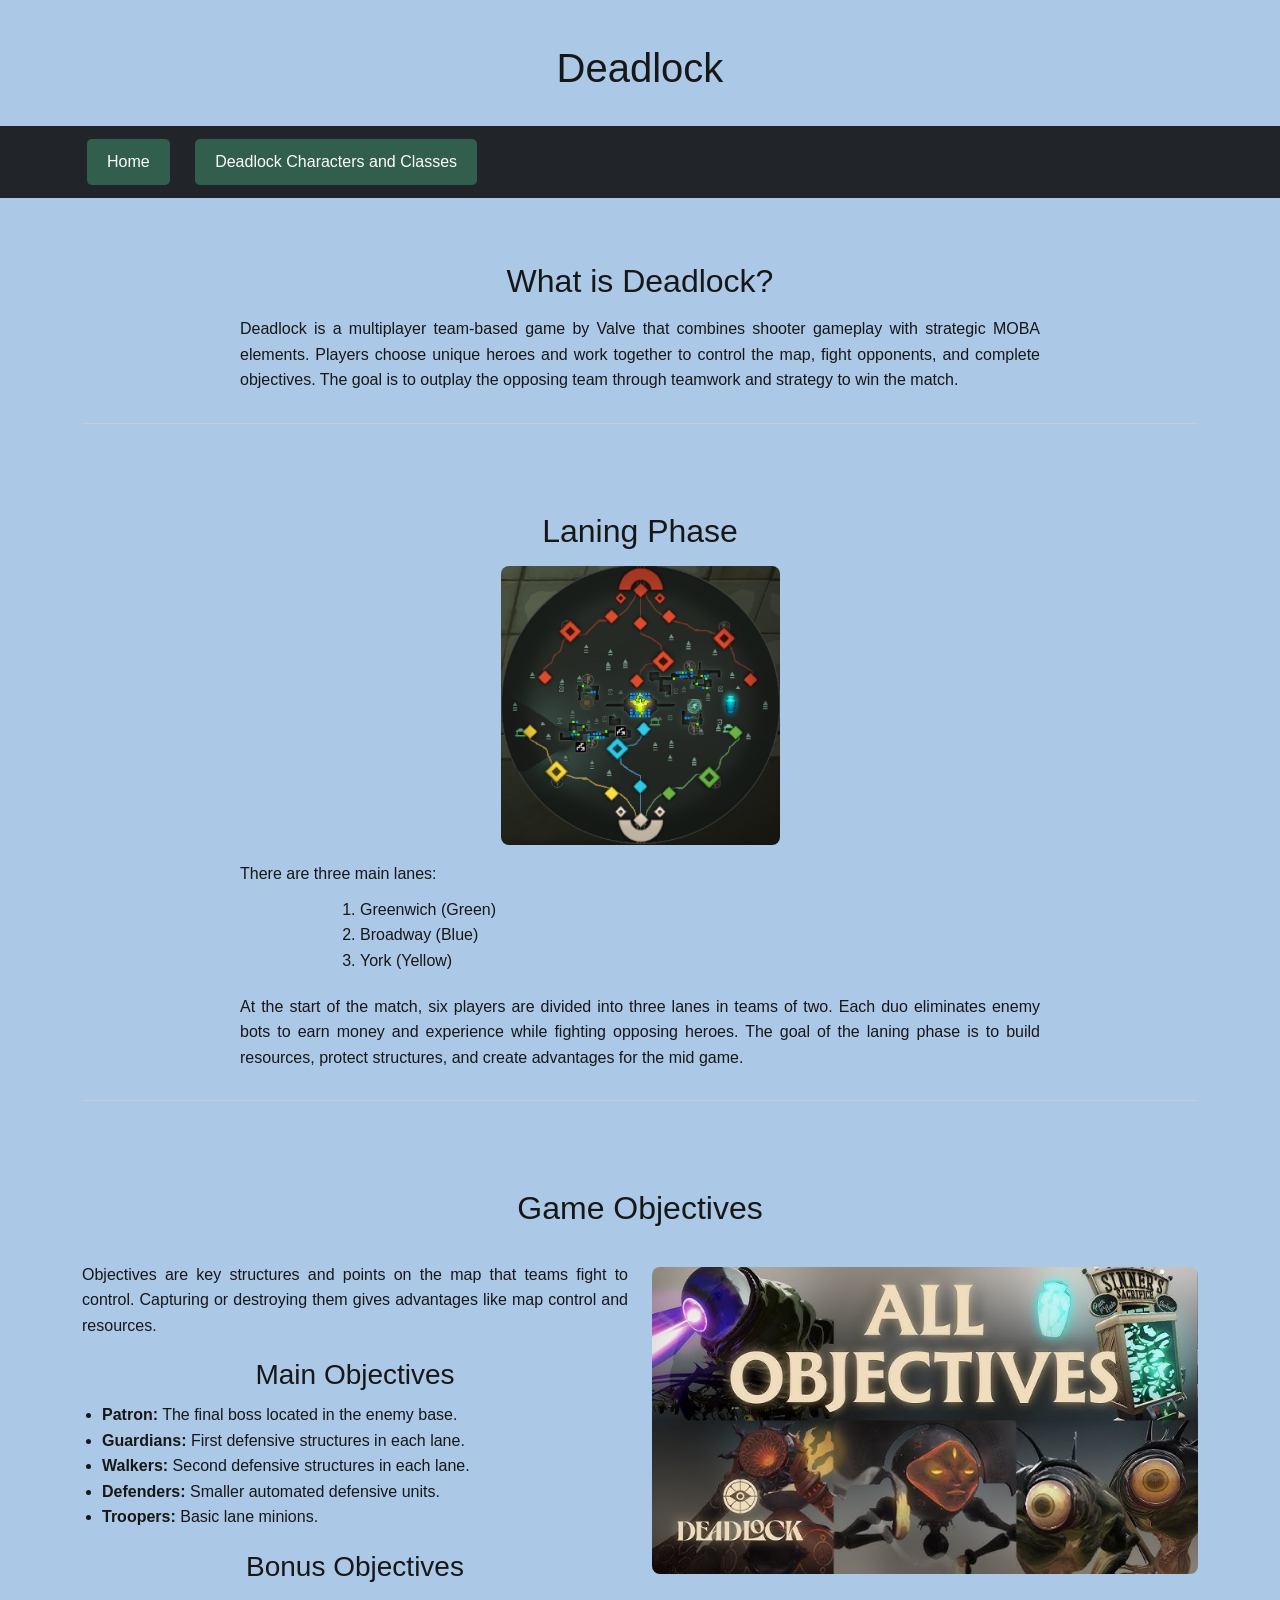
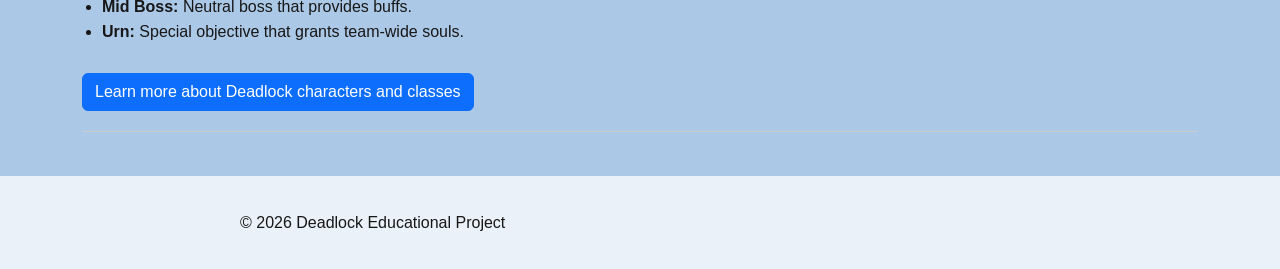
<file: index.html>
<!DOCTYPE html>
<html lang="en">
<head>
  <meta charset="UTF-8">
  <meta name="viewport" content="width=device-width, initial-scale=1">
  <title>Deadlock - Home</title>

  <!-- Bootstrap CSS (must be ABOVE style.css) -->
  <link href="https://cdn.jsdelivr.net/npm/bootstrap@5.3.3/dist/css/bootstrap.min.css" rel="stylesheet">

  <!-- Your custom CSS -->
  <link rel="stylesheet" href="./css/style.css">
</head>

<body>

  <!-- Header -->
  <header class="py-4">
    <div class="container">
      <h1 class="main-title">Deadlock</h1>
    </div>
  </header>

  <!-- Navigation -->
  <nav class="bg-dark py-2">
    <div class="container">
      <a class="text-white me-3" href="index.html">Home</a>
      <a class="text-white" href="page2.html">Deadlock Characters and Classes</a>
    </div>
  </nav>

  <!-- Main Content -->
  <main class="container py-4">

    <!-- About Section -->
    <section id="about" class="mb-5">
      <h2 class="mb-3">What is Deadlock?</h2>
      <p>
        Deadlock is a multiplayer team-based game by Valve that combines shooter gameplay with strategic MOBA elements.
        Players choose unique heroes and work together to control the map, fight opponents, and complete objectives.
        The goal is to outplay the opposing team through teamwork and strategy to win the match.
      </p>
    </section>

    <!-- Laning Section -->
    <section id="laning" class="mb-5">
      <h2 class="mb-3">Laning Phase</h2>

      <img src="images/deadlock_map.png"
     alt="Deadlock game map showing the three lanes: Greenwich in green, Broadway in blue, and York in yellow"
     class="lane-map img-fluid mb-3">

      <p>There are three main lanes:</p>
      <ol>
        <li>Greenwich (Green)</li>
        <li>Broadway (Blue)</li>
        <li>York (Yellow)</li>
      </ol>

      <p>
        At the start of the match, six players are divided into three lanes in teams of two.
        Each duo eliminates enemy bots to earn money and experience while fighting opposing heroes.
        The goal of the laning phase is to build resources, protect structures, and create advantages for the mid game.
      </p>
    </section>

    <!-- Objectives Section -->
    <section id="objectives">
      <h2 class="mb-4">Game Objectives</h2>

      <!-- Bootstrap grid replacing flex-container -->
      <div class="row g-4">

        <div class="col-12 col-md-6">
          <p>
            Objectives are key structures and points on the map that teams fight to control.
            Capturing or destroying them gives advantages like map control and resources.
          </p>

          <h3>Main Objectives</h3>
          <ul>
            <li><strong>Patron:</strong> The final boss located in the enemy base.</li>
            <li><strong>Guardians:</strong> First defensive structures in each lane.</li>
            <li><strong>Walkers:</strong> Second defensive structures in each lane.</li>
            <li><strong>Defenders:</strong> Smaller automated defensive units.</li>
            <li><strong>Troopers:</strong> Basic lane minions.</li>
          </ul>

          <h3>Bonus Objectives</h3>
          <ul>
            <li><strong>Mid Boss:</strong> Neutral boss that provides buffs.</li>
            <li><strong>Urn:</strong> Special objective that grants team-wide souls.</li>
          </ul>

          <a class="btn btn-primary mt-2" href="page2.html">
            Learn more about Deadlock characters and classes
          </a>
        </div>

        <div class="col-12 col-md-6">
          <img src="images/DL_obj.jpg"
     alt="Deadlock objective structures including Patron, Guardians, and Walkers"
     class="obj-img img-fluid">
        </div>

      </div>
    </section>

  </main>

  <!-- Footer -->
  <footer class="py-4">
    <div class="container">
      <p>&copy; 2026 Deadlock Educational Project</p>
    </div>
  </footer>

  <!-- Bootstrap JS -->
  <script src="https://cdn.jsdelivr.net/npm/bootstrap@5.3.3/dist/js/bootstrap.bundle.min.js"></script>
</body>
</html>
</file>
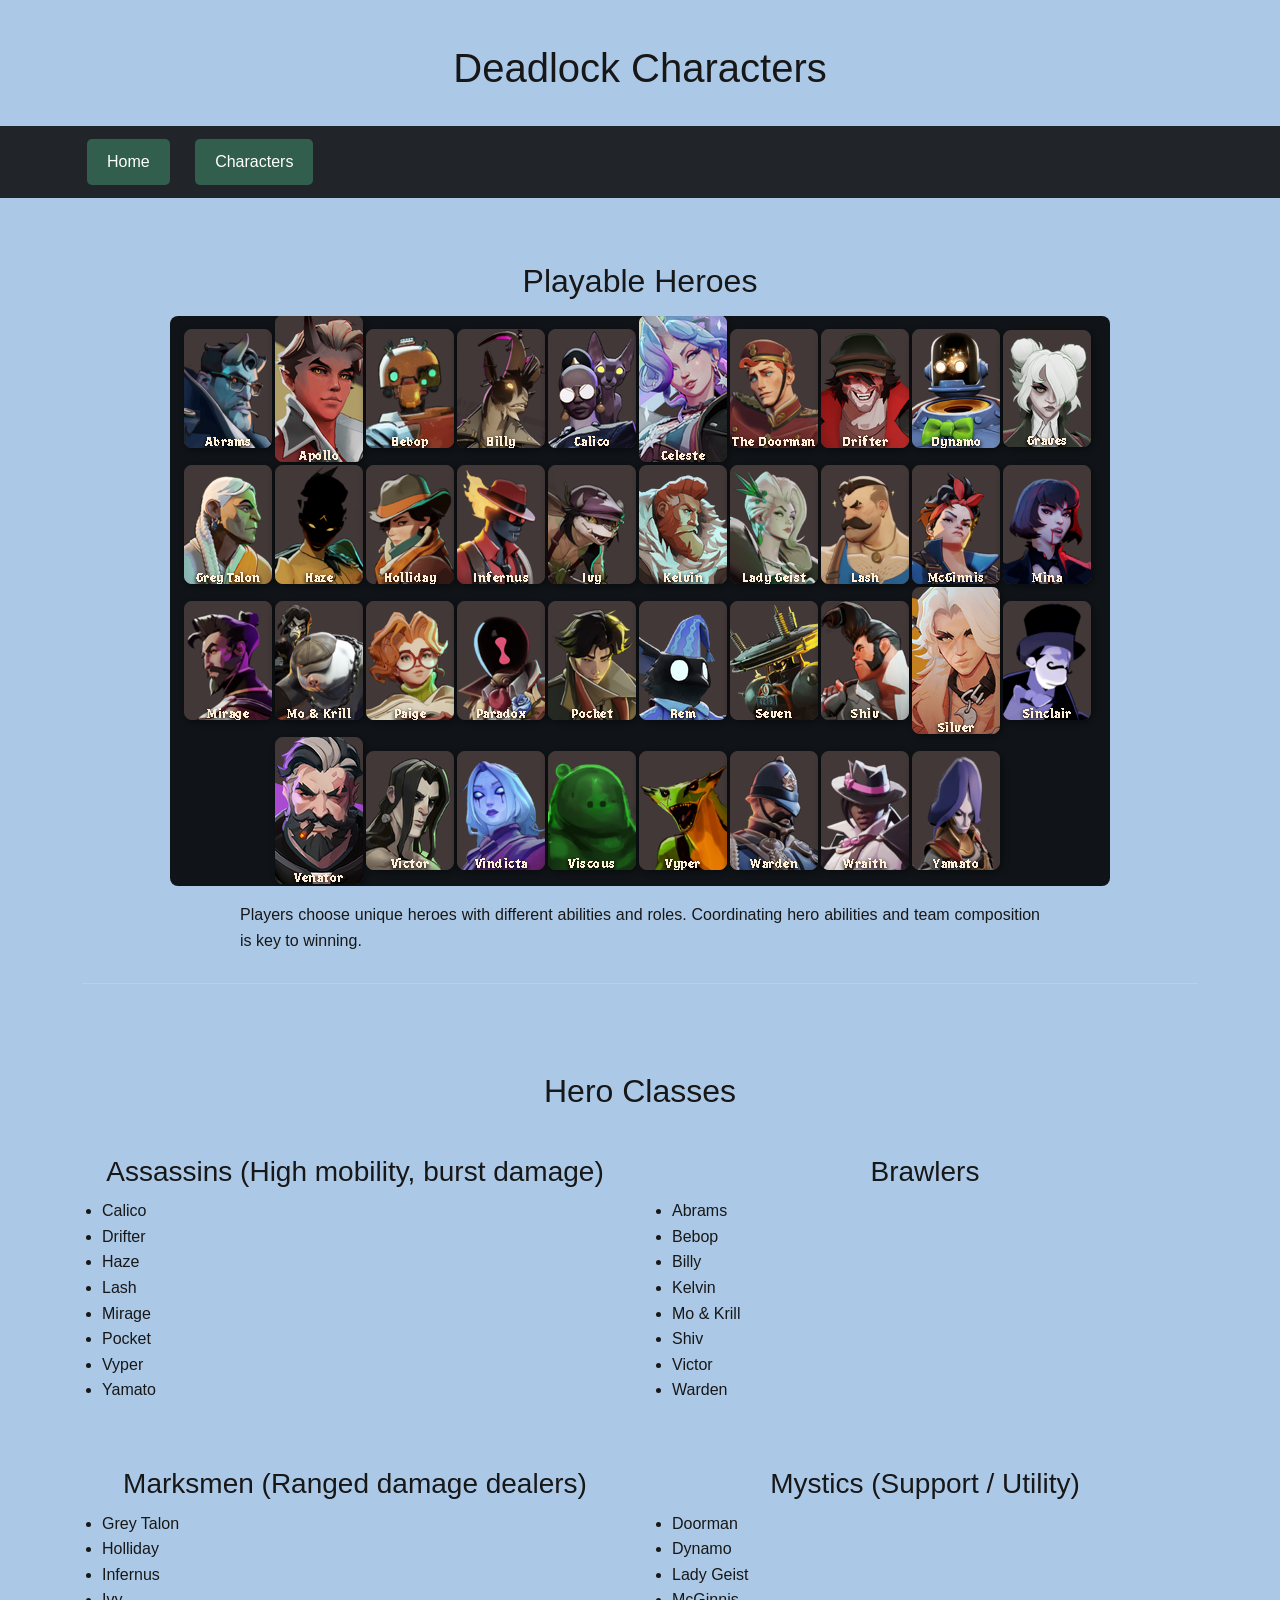
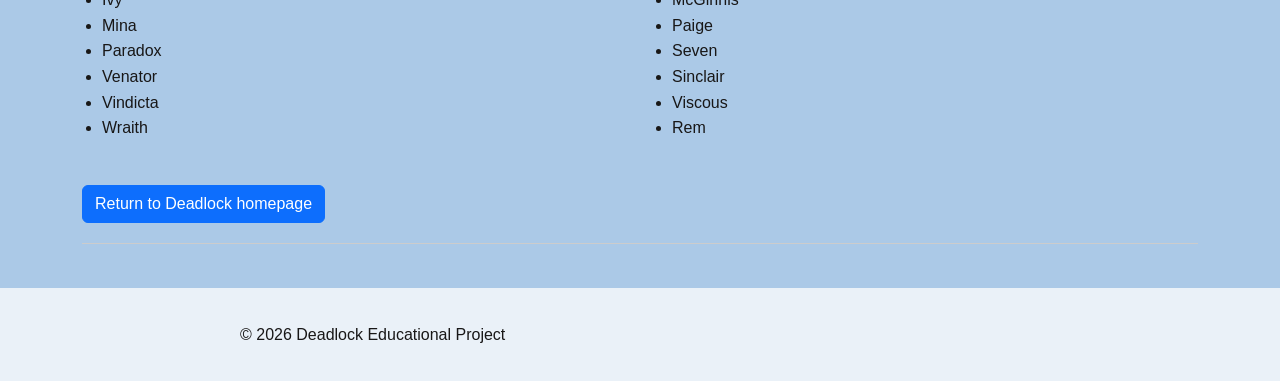
<file: page2.html>
<!DOCTYPE html>
<html lang="en">
<head>
  <meta charset="UTF-8">
  <meta name="viewport" content="width=device-width, initial-scale=1">
  <title>Deadlock Characters</title>

  <!-- Bootstrap CSS (must be ABOVE style.css) -->
  <link href="https://cdn.jsdelivr.net/npm/bootstrap@5.3.3/dist/css/bootstrap.min.css" rel="stylesheet">

  <!-- Your custom CSS -->
  <link rel="stylesheet" href="./css/style.css">
</head>

<body>

  <!-- Header -->
  <header class="py-4">
    <div class="container">
      <h1 class="main-title">Deadlock Characters</h1>
    </div>
  </header>

  <!-- Navigation -->
  <nav class="bg-dark py-2">
    <div class="container">
      <a class="text-white me-3" href="index.html">Home</a>
      <a class="text-white" href="page2.html">Characters</a>
    </div>
  </nav>

  <!-- Main Content -->
  <main class="container py-4">

    <!-- Characters Section -->
    <section id="characters" class="mb-5">
      <h2 class="mb-3">Playable Heroes</h2>

      <img src="images/DL_char.png"
     alt="Deadlock hero roster showing multiple playable characters"
     class="char-img img-fluid mb-3">

      <p>
        Players choose unique heroes with different abilities and roles.
        Coordinating hero abilities and team composition is key to winning.
      </p>
    </section>

    <!-- Classes Section -->
    <section id="classes">
      <h2 class="mb-4">Hero Classes</h2>

      <!-- Bootstrap grid replacing flex layout -->
      <div class="row g-4">

        <div class="col-12 col-md-6">
          <h3>Assassins (High mobility, burst damage)</h3>
          <ul>
            <li>Calico</li>
            <li>Drifter</li>
            <li>Haze</li>
            <li>Lash</li>
            <li>Mirage</li>
            <li>Pocket</li>
            <li>Vyper</li>
            <li>Yamato</li>
          </ul>
        </div>

        <div class="col-12 col-md-6">
          <h3>Brawlers</h3>
          <ul>
            <li>Abrams</li>
            <li>Bebop</li>
            <li>Billy</li>
            <li>Kelvin</li>
            <li>Mo & Krill</li>
            <li>Shiv</li>
            <li>Victor</li>
            <li>Warden</li>
          </ul>
        </div>

        <div class="col-12 col-md-6">
          <h3>Marksmen (Ranged damage dealers)</h3>
          <ul>
            <li>Grey Talon</li>
            <li>Holliday</li>
            <li>Infernus</li>
            <li>Ivy</li>
            <li>Mina</li>
            <li>Paradox</li>
            <li>Venator</li>
            <li>Vindicta</li>
            <li>Wraith</li>
          </ul>
        </div>

        <div class="col-12 col-md-6">
          <h3>Mystics (Support / Utility)</h3>
          <ul>
            <li>Doorman</li>
            <li>Dynamo</li>
            <li>Lady Geist</li>
            <li>McGinnis</li>
            <li>Paige</li>
            <li>Seven</li>
            <li>Sinclair</li>
            <li>Viscous</li>
            <li>Rem</li>
          </ul>
        </div>

      </div>

      <div class="mt-4">
        <a class="btn btn-primary" href="index.html">
          Return to Deadlock homepage
        </a>
      </div>

    </section>

  </main>

  <!-- Footer -->
  <footer class="py-4">
    <div class="container">
      <p>&copy; 2026 Deadlock Educational Project</p>
    </div>
  </footer>

  <!-- Bootstrap JS -->
  <script src="https://cdn.jsdelivr.net/npm/bootstrap@5.3.3/dist/js/bootstrap.bundle.min.js"></script>
</body>
</html>
</file>
<file: css/style.css>
body {
  background-color: #abc9e7; /* Keep your background */
  font-family: 'Segoe UI', Tahoma, Geneva, Verdana, sans-serif;
  line-height: 1.6;
  color: #181717;
}


header {
  text-align: center;
}


nav a {
  text-decoration: none;
  color: white;
  background-color: rgb(49, 94, 77);
  padding: 10px 20px;
  margin: 5px;
  border-radius: 5px;
  display: inline-block;
}

nav a:hover {
  background-color: #037a50;
}


h1, h2, h3 {
  text-align: center;
  margin: 20px 0 10px 0;
}


section {
  padding: 20px 0;
  border-bottom: 1px solid #ccc;
}


p {
  max-width: 800px;
  margin: 10px auto;
  text-align: justify;
}


ul, ol {
  max-width: 600px;
  margin: 10px auto 20px auto;
  padding-left: 20px;
}


img {
  display: block;
  margin: 15px auto;
  border-radius: 8px;
  max-width: 100%;
  height: auto;
}

/* Lane Map Image */
.lane-map {
  width: 25%;
  height: auto;
}




footer {
  text-align: center;
  padding: 20px 0;
  background-color: #eaf1f8;
  margin-top: 20px;
}


@media (max-width: 768px) {
 
  .lane-map {
    width: 90%;
  }

  
  p {
    text-align: left;
  }
}
</file>
